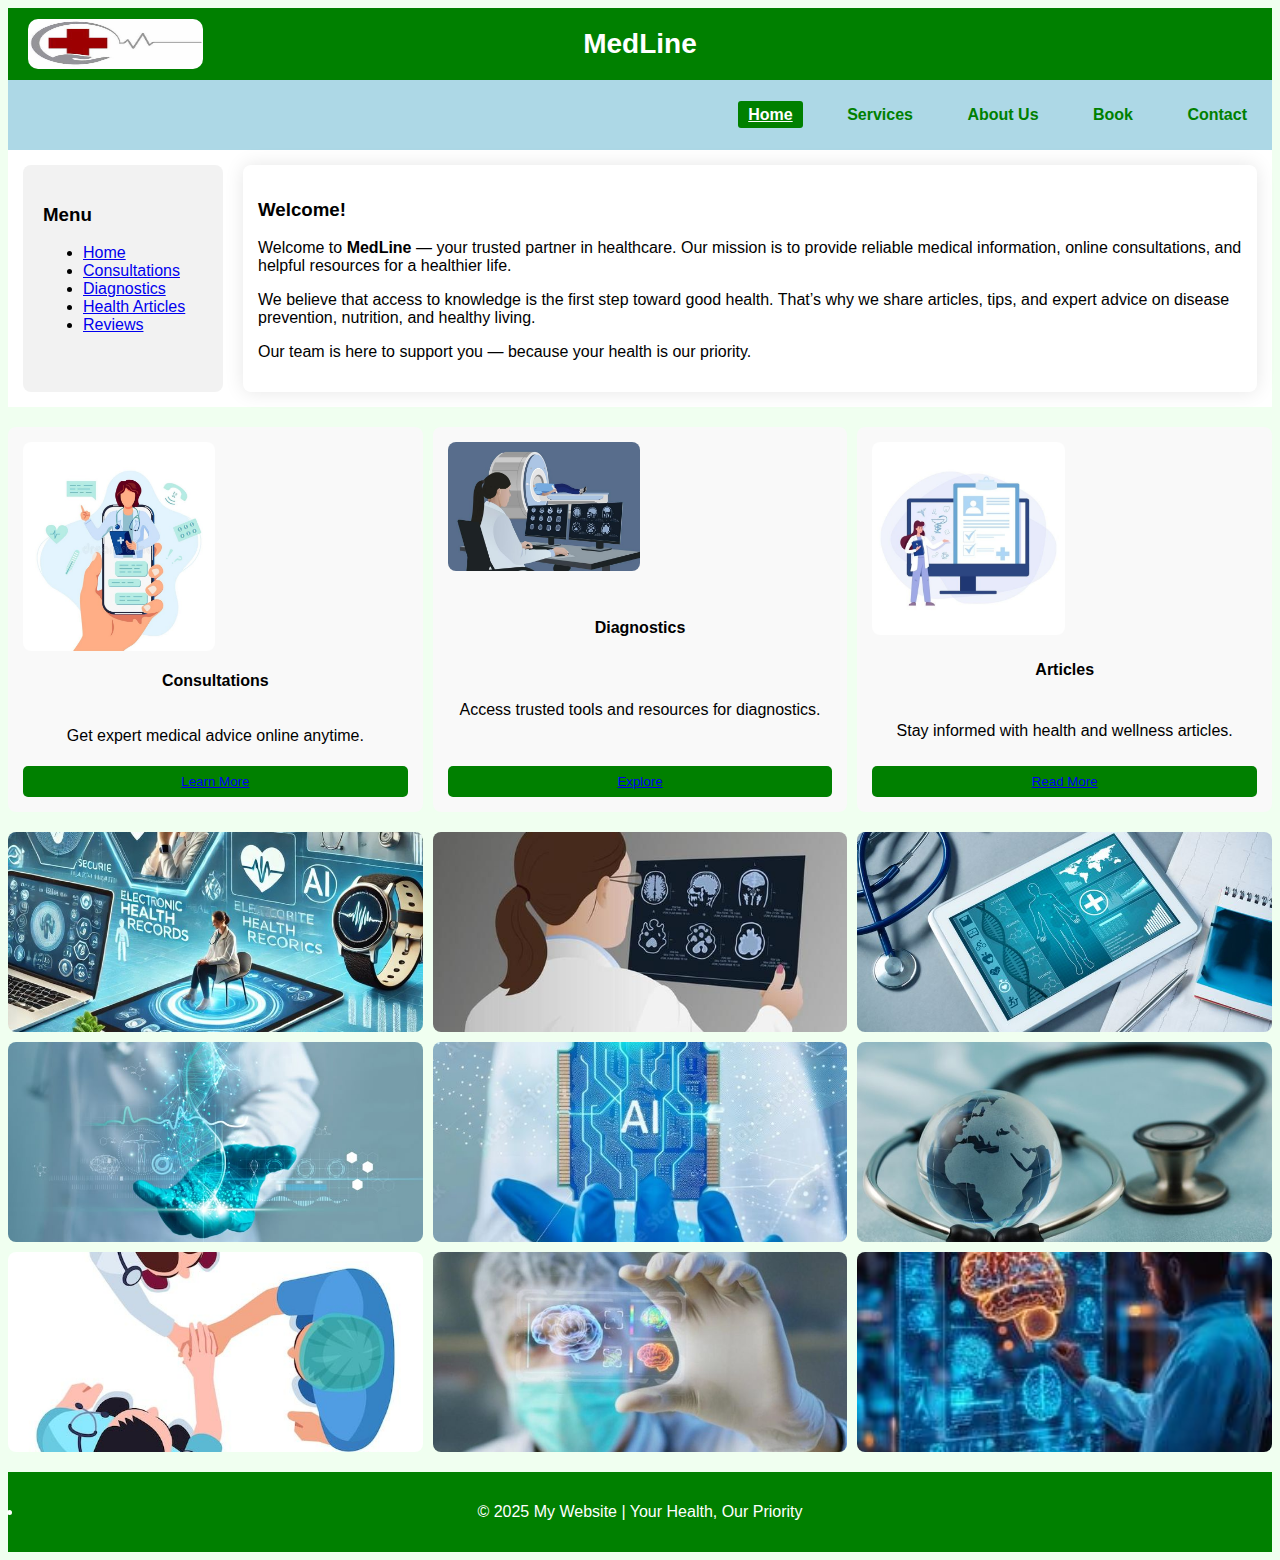
<file: index.html>
<!DOCTYPE html>
<html lang="en">
<head>
    <meta charset="UTF-8">
  
    <link rel="stylesheet" href="styless.css">
</head>
<body>
    <div class="header">
    <img src="medical.jpeg" class="logo" alt="logo">
    <h1>MedLine</h1>
</div>
              
    <div class="navbar">
        <ul>
        <a href="#" class="active">Home</a>
         <a href="indeex1.html">Services</a>
        <a href="index1.html">About Us</a>
        <a href="indeex2.html">Book</a>
        <a href="index2.html">Contact</a>
    </ul>
        
    </div>
    <div class="content">
        <div class="sidebar">
            <h3>Menu</h3>

            <ul>
                <li><a href="index.html">Home</a></li>
                <li><a href="https://www.google.com/search?q=consultations+medicine&sca_esv=81be61c3dad309e5&sxsrf=AE3TifOLhBl1Z5kuB4Z5nqQ7UNUty2KLtA%3A1758189861127&ei=JdnLaPu_">Consultations</a></li>
                <li><a href="https://www.mayoclinic.org/diseases-conditions/cancer/diagnosis-treatment/drc-20370594">Diagnostics</a></li>
                <li><a href="https://www.medicalnewstoday.com/articles/323648">Health Articles</a></li>
                <li><a href="https://www.nature.com/nrc/">Reviews</a></li>
            </ul>
        </div>

       <div class="aside">
            <h3>Welcome!</h3>
           <p>
            <p>Welcome to <b>MedLine</b> — your trusted partner in healthcare.  
               Our mission is to provide reliable medical information, online consultations, 
               and helpful resources for a healthier life.</p>

            <p>We believe that access to knowledge is the first step toward good health.  
               That’s why we share articles, tips, and expert advice on disease prevention, 
               nutrition, and healthy living.</p>


            <p>Our team is here to support you — because your health is our priority.</p>
        </div>
    </div>
    <div class="card-row">
                <div class="card">
                    <img src="Consult.jpg" alt="Consultations">
                    <h4>Consultations</h4>
                    <p>Get expert medical advice online anytime.</p>
                    <button><a href="https://www.google.com/search?q=consultations+medicine&sca_esv=81be61c3dad309e5&sxsrf=AE3TifOLhBl1Z5kuB4Z5nqQ7UNUty2KLtA%3A1758189861127&ei=JdnLaPu_">Learn More</a></button>
                </div>
                <div class="card">
                    <img src="Diagnostic.jpg" alt="Diagnostics">
                    <h4>Diagnostics</h4>
                    <p>Access trusted tools and resources for diagnostics.</p>
                    <button> <a href="https://www.mayoclinic.org/diseases-conditions/cancer/diagnosis-treatment/drc-20370594">Explore</a></button>
                </div>
                <div class="card">
                    <img src="articles.jpg" alt="Articles">
                    <h4>Articles</h4>
                    <p>Stay informed with health and wellness articles.</p>
                    <button><a href="https://www.medicalnewstoday.com/articles/323648">Read More</a></button>
                </div>
            </div>
        </section>
    </main>


    <section class="gallery">
        <img src="1.jpg" alt="Gallery 1">
        <img src="2.jpg" alt="Gallery 2">
        <img src="3.jpg" alt="Gallery 3">
        <img src="4.jpg" alt="Gallery 4">
        <img src="7.jpg" alt="Gallery 5">
        <img src="6.jpg" alt="Gallery 6">
        <img src="5.jpg" alt="Gallery 7">
        <img src="8.jpg" alt="Gallery 8">
        <img src="9.jpg" alt="Gallery 9">
    </section>

     <div class="footer">
       <li ><p>© 2025 My Website | Your Health, Our Priority</p></li> 
    </div>

</body>
</html>
</file>
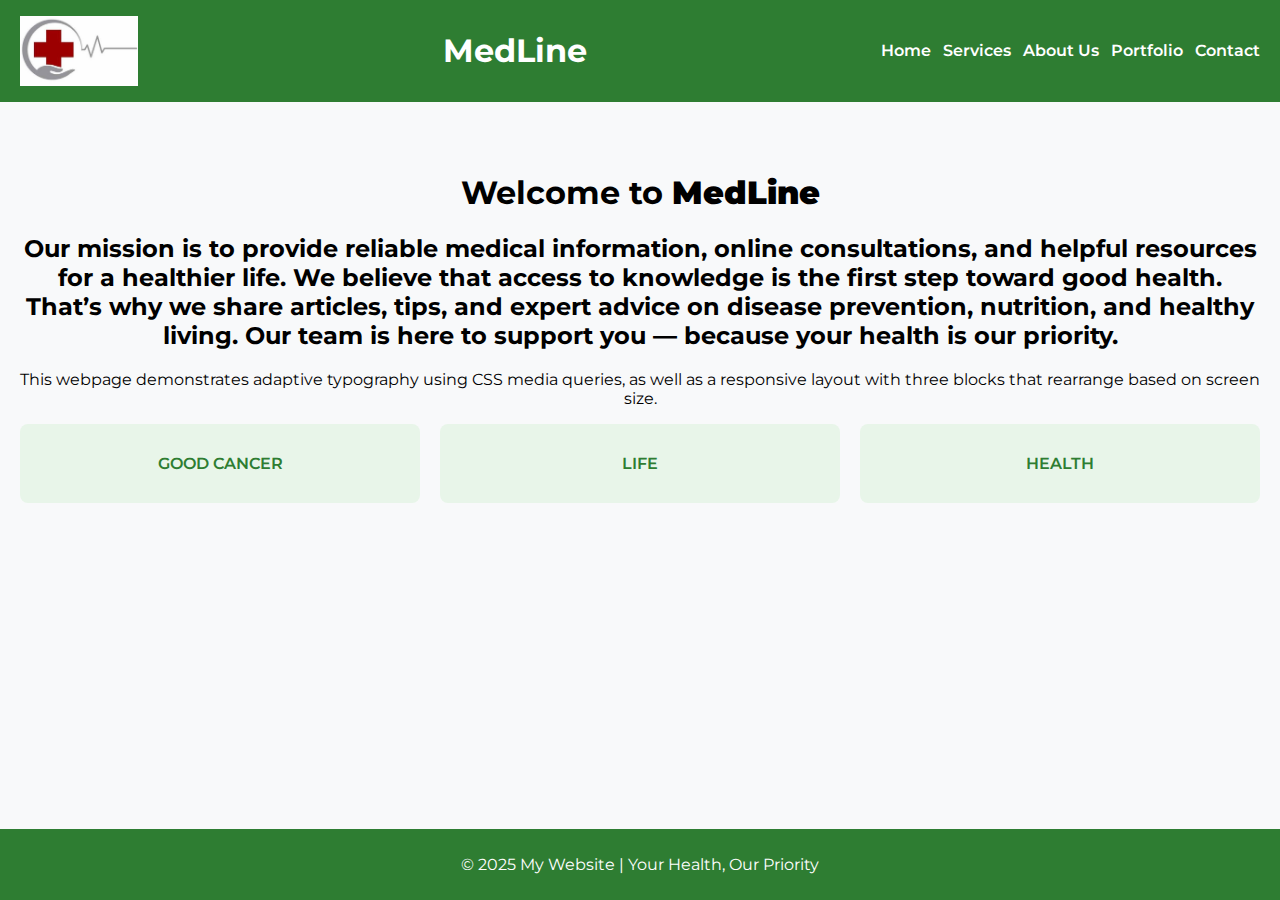
<file: indeex1.html>
<!DOCTYPE html>
<html lang="en">
<head>
    <meta charset="UTF-8">
    <meta name="viewport" content="width=device-width, initial-scale=1.0">
    <title>Media Queries Project</title>
    <link href="https://fonts.googleapis.com/css2?family=Montserrat:wght@300;400;600&display=swap" rel="stylesheet">
    <link rel="stylesheet" href="styl1.css">
</head>
<body>

<header class="header">
    <img src="medical.jpeg" class="logo" alt="logo">
    <h1>MedLine</h1>
    <nav class="navbar">
        <ul>
            <li><a href="index.html">Home</a></li>
            <li><a href="#" class="active">Services</a></li>
            <li><a href="index1.html">About Us</a></li>
            <li><a href="indeex2.html">Portfolio</a></li>
            <li><a href="index2.html">Contact</a></li>
        </ul>
    </nav>
</header>

<div class="container">
    <h1>Welcome to <b>MedLine</b></h1> <h2>Our mission is to provide reliable medical information, online consultations, and helpful resources for a healthier life. 
      We believe that access to knowledge is the first step toward good health. That’s why we share articles, tips, and expert advice on disease prevention, nutrition, 
      and healthy living.
      Our team is here to support you — because your health is our priority.</h2> 
    <p> This webpage demonstrates adaptive typography using CSS media queries, as well as a responsive layout with three blocks that rearrange based on screen size. </p>

    <div class="grid">
        <div class="box"><a href="#"> GOOD CANCER</a></div>
        <div class="box"><a href="#"> LIFE</a></div>
        <div class="box"><a href="#"> HEALTH</a></div>
    </div>
</div>

 <!-- <div class="links">
      <a href="../index.html" class="btn">Back to Home</a>
    </div> -->

<footer class="footer">
    <p>© 2025 My Website | Your Health, Our Priority</p>
</footer>

</body>
</html>
</file>
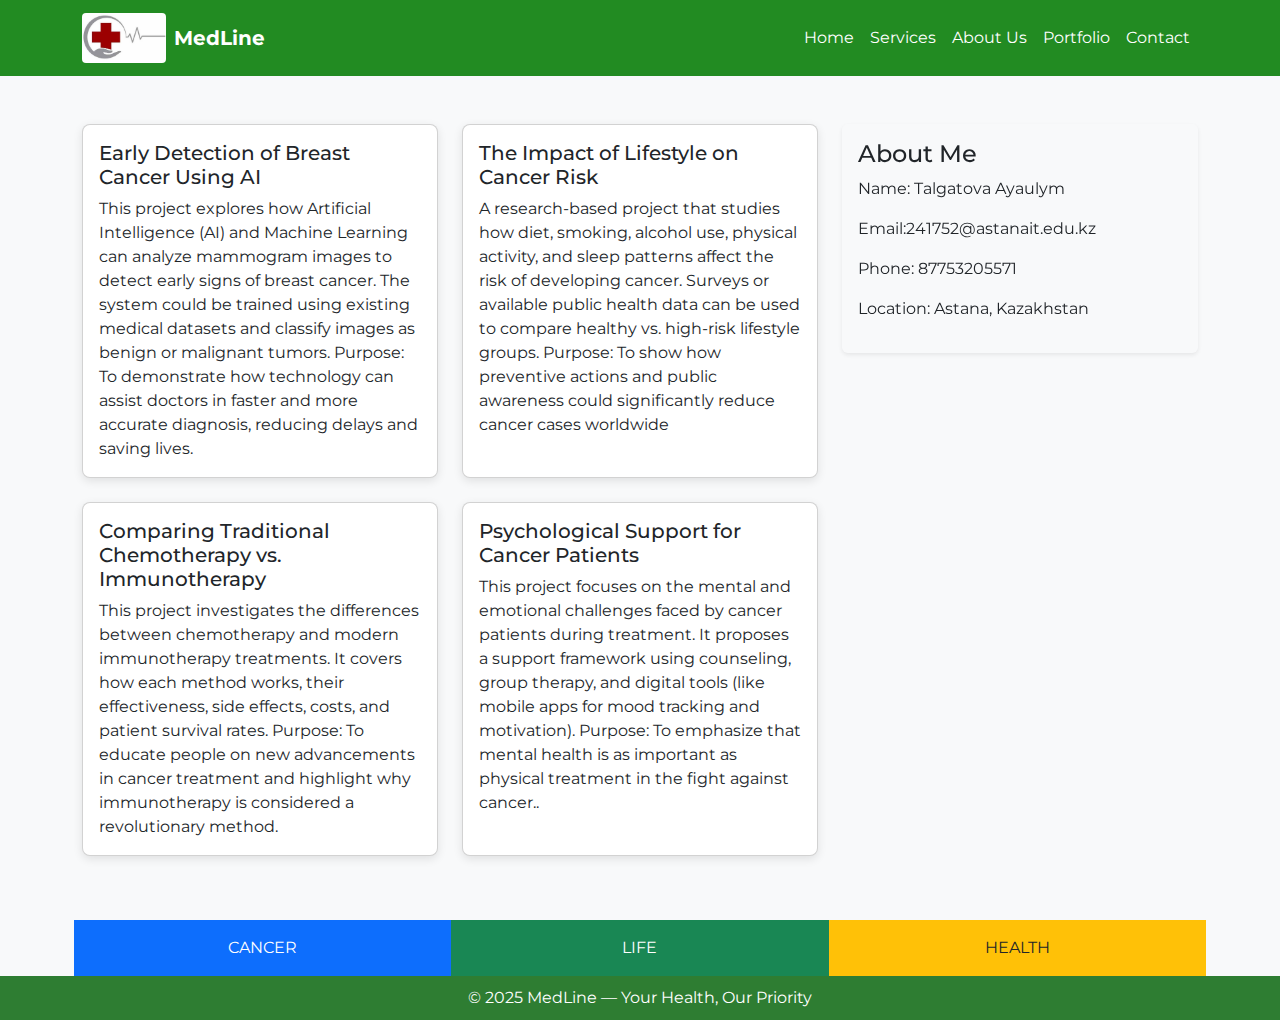
<file: indeex2.html>
<!DOCTYPE html>
<html lang="en">
<head>
  <meta charset="UTF-8">
  <meta name="viewport" content="width=device-width, initial-scale=1.0">
  <title>Responsive Portfolio</title>
  <link href="https://cdn.jsdelivr.net/npm/bootstrap@5.3.3/dist/css/bootstrap.min.css" rel="stylesheet">
  <link href="https://fonts.googleapis.com/css2?family=Montserrat:wght@300;400;600&display=swap" rel="stylesheet">
  <link rel="stylesheet" href="styl2.css">
</head>
<body>

<nav class="navbar navbar-expand-lg custom-green">
  <div class="container">
    
    <a class="navbar-brand d-flex align-items-center" href="#">
      <img src="medical.jpeg" class="header-logo" alt="Logo">
      <span class="ms-2 text-white fw-bold">MedLine</span>
    </a>

    <button class="navbar-toggler" type="button" data-bs-toggle="collapse" data-bs-target="#navMenu">
      <span class="navbar-toggler-icon"></span>
    </button>

    <div class="collapse navbar-collapse justify-content-end" id="navMenu">
      <ul class="navbar-nav">
        <li class="nav-item"><a class="nav-link text-white" href="index.html">Home</a></li>
        <li class="nav-item"><a class="nav-link text-white" href="indeex1.html">Services</a></li>
        <li class="nav-item"><a class="nav-link text-white" href="index1.html">About Us</a></li>
        <li class="nav-item"><a class="nav-link text-white" href="#" class="active">Portfolio</a></li>
        <li class="nav-item"><a class="nav-link text-white" href="index2.html">Contact</a></li>
      </ul>
    </div>
  </div>
</nav>


<main class="flex-grow-1">
     
  <div class="container mt-5">
    <div class="row">

     
      <div class="col-lg-8 col-md-7 order-1 order-md-1">
        <div class="row g-4">
          <div class="col-md-6 col-12">
            <div class="card h-100">
              <div class="card-body">
                <h5 class="card-title">Early Detection of Breast Cancer Using AI</h5>
                <p class="card-text">This project explores how Artificial Intelligence (AI) and Machine Learning
             can analyze mammogram images to detect early signs of breast cancer. The system could be trained using
              existing medical datasets and classify images as benign or malignant tumors.
              Purpose:
             To demonstrate how technology can assist doctors in faster and more accurate diagnosis,
             reducing delays and saving lives.</p>
              </div>
            </div>
          </div>
          <div class="col-md-6 col-12">
            <div class="card h-100">
              <div class="card-body">
                <h5 class="card-title">The Impact of Lifestyle on Cancer Risk</h5>
                <p class="card-text">A research-based project that studies how diet, smoking, alcohol use, physical activity,
                     and sleep patterns affect the risk of developing cancer. Surveys or available public health data can be used to 
                     compare healthy vs. high-risk lifestyle groups.
                    Purpose:
                  To show how preventive actions and public awareness could significantly reduce cancer cases worldwide</p>
              </div>
            </div>
          </div>
          <div class="col-md-6 col-12">
            <div class="card h-100">
              <div class="card-body">
                <h5 class="card-title">Comparing Traditional Chemotherapy vs. Immunotherapy</h5>
                <p class="card-text">This project investigates the differences between chemotherapy and modern immunotherapy treatments.
                     It covers how each method works, 
                    their effectiveness, side effects, costs, and patient survival rates.
                Purpose:
              To educate people on new advancements in cancer treatment
               and highlight why immunotherapy is considered a revolutionary method.</p>
              </div>
            </div>
          </div>
          <div class="col-md-6 col-12">
            <div class="card h-100">
              <div class="card-body">
                <h5 class="card-title">Psychological Support for Cancer Patients</h5>
                <p class="card-text">This project focuses on the mental and emotional challenges faced by cancer patients during treatment.
                     It proposes a support framework using counseling, group therapy, and digital tools (like mobile apps for mood tracking and motivation).
                 Purpose:
                 To emphasize that mental health is as important as physical treatment in the fight against cancer..</p>
              </div>
            </div>
          </div>
        </div>
      </div>

      <div class="col-lg-4 col-md-5 order-2 order-md-2 mb-4">
        <div class="bg-light p-3 rounded shadow-sm sticky-sidebar">
          <h4>About Me</h4>
          <p>Name: Talgatova Ayaulym</p>
          <p>Email:241752@astanait.edu.kz</p>
          <p>Phone: 87753205571</p>
          <p>Location: Astana, Kazakhstan</p>
        </div>
      </div>
    </div>

      <div class="row mt-5 g-3">
      <div class="col-lg-4 col-md-6 col-12 bg-primary text-white p-3 text-center">CANCER</div>
      <div class="col-lg-4 col-md-6 col-12 bg-success text-white p-3 text-center">LIFE</div>
      <div class="col-lg-4 col-md-6 col-12 bg-warning text-dark p-3 text-center">HEALTH</div>
    </div>
  </div>

</main>

<footer class="footer mt-auto">
  © 2025 MedLine — Your Health, Our Priority
</footer>

<script src="https://cdn.jsdelivr.net/npm/bootstrap@5.3.3/dist/js/bootstrap.bundle.min.js"></script>
</body>
</html>
</file>
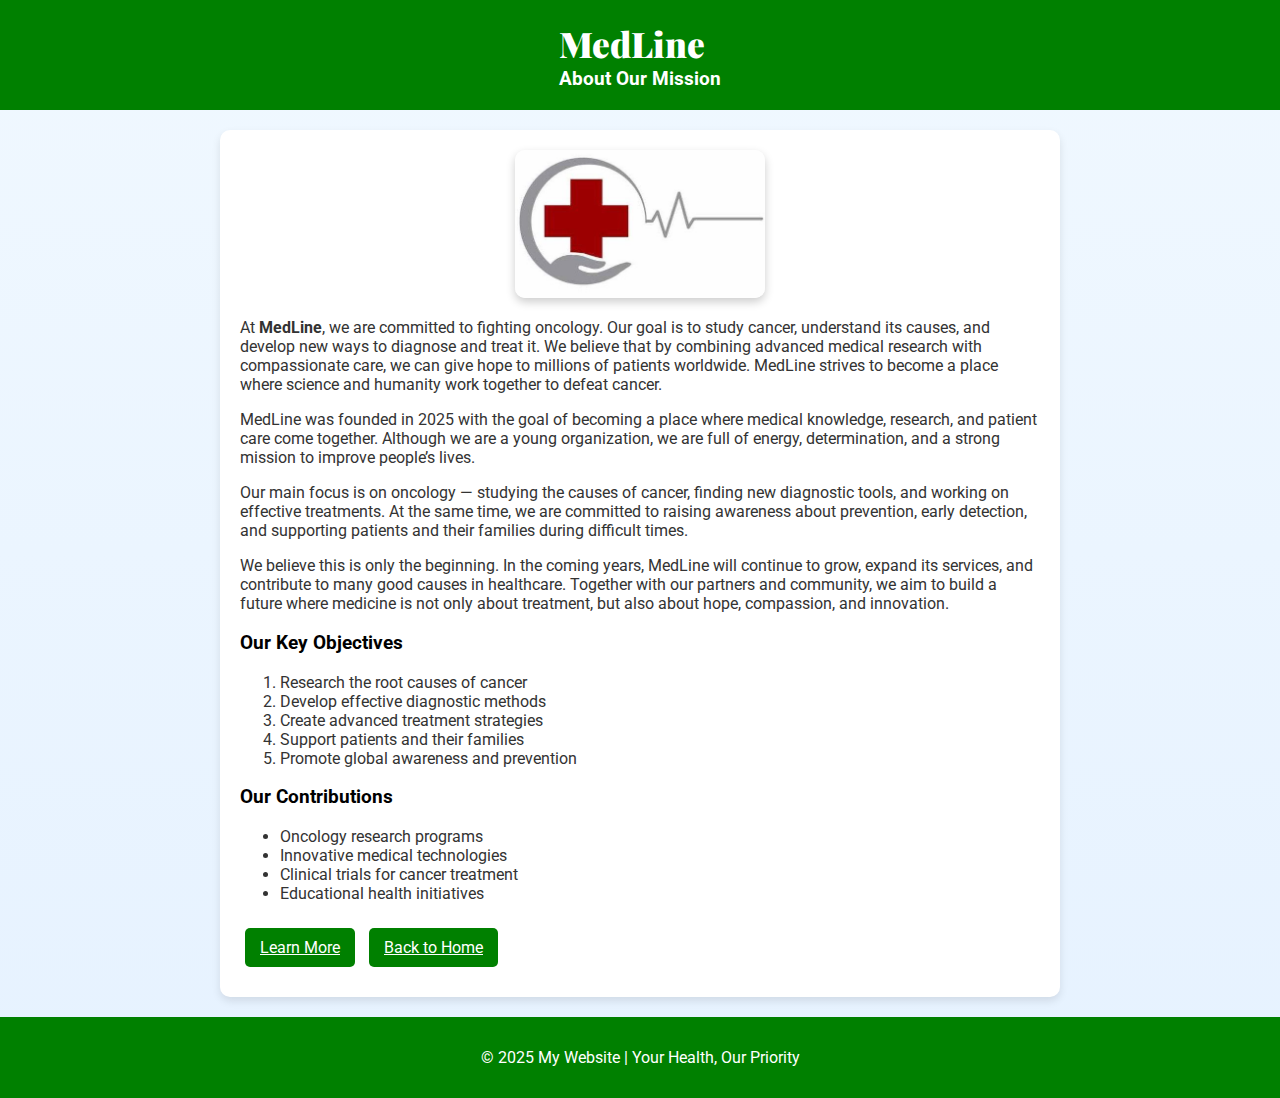
<file: index1.html>
<!DOCTYPE html>
<html lang="en">
<head>
  <meta charset="UTF-8">
  <title>About Us - MedLine</title>
  <link rel="stylesheet" href="styless1.css">
  <link href="https://fonts.googleapis.com/css2?family=Roboto:wght@400;700&family=Playfair+Display:wght@600&display=swap" rel="stylesheet">
</head>
<body>
  <header>
    <div class="header-container">
      <div>
        <h1><b>MedLine</b></h1>
        <h2>About Our Mission</h2>
      </div>
    </div>
  </header>

 
  <div class="content">
    <img src="medical.jpeg" alt="MedLine Logo" class="portrait">
    
    <p>
      At <strong>MedLine</strong>, we are committed to fighting oncology.  
      Our goal is to study cancer, understand its causes, and develop new ways to diagnose and treat it.  
      We believe that by combining advanced medical research with compassionate care, we can give hope to millions of patients worldwide.  
      MedLine strives to become a place where science and humanity work together to defeat cancer.
    </p>
    <p>
    MedLine was founded in 2025 with the goal of becoming a place where medical 
    knowledge, research, and patient care come together. Although we are a young 
    organization, we are full of energy, determination, and a strong mission to 
    improve people’s lives.
  </p>
  <p>
    Our main focus is on oncology — studying the causes of cancer, finding new 
    diagnostic tools, and working on effective treatments. At the same time, we 
    are committed to raising awareness about prevention, early detection, and 
    supporting patients and their families during difficult times.
  </p>
  <p>
    We believe this is only the beginning. In the coming years, MedLine will 
    continue to grow, expand its services, and contribute to many good causes 
    in healthcare. Together with our partners and community, we aim to build a 
    future where medicine is not only about treatment, but also about hope, 
    compassion, and innovation.
  </p>

    <h3>Our Key Objectives</h3>
    <ol>
      <li>Research the root causes of cancer</li>
      <li>Develop effective diagnostic methods</li>
      <li>Create advanced treatment strategies</li>
      <li>Support patients and their families</li>
      <li>Promote global awareness and prevention</li>
    </ol>

    <h3>Our Contributions</h3>
    <ul>
      <li>Oncology research programs</li>
      <li>Innovative medical technologies</li>
      <li>Clinical trials for cancer treatment</li>
      <li>Educational health initiatives</li>
    </ul>

    <div class="links">
      <a href="https://www.who.int/cancer/en/" target="_blank" class="btn">Learn More</a>
      <a href="index.html" class="btn">Back to Home</a>
    </div>
  </div>

  <div class="footer">
    <p>© 2025 My Website | Your Health, Our Priority</p>
  </div>

</body>
</html>
</file>
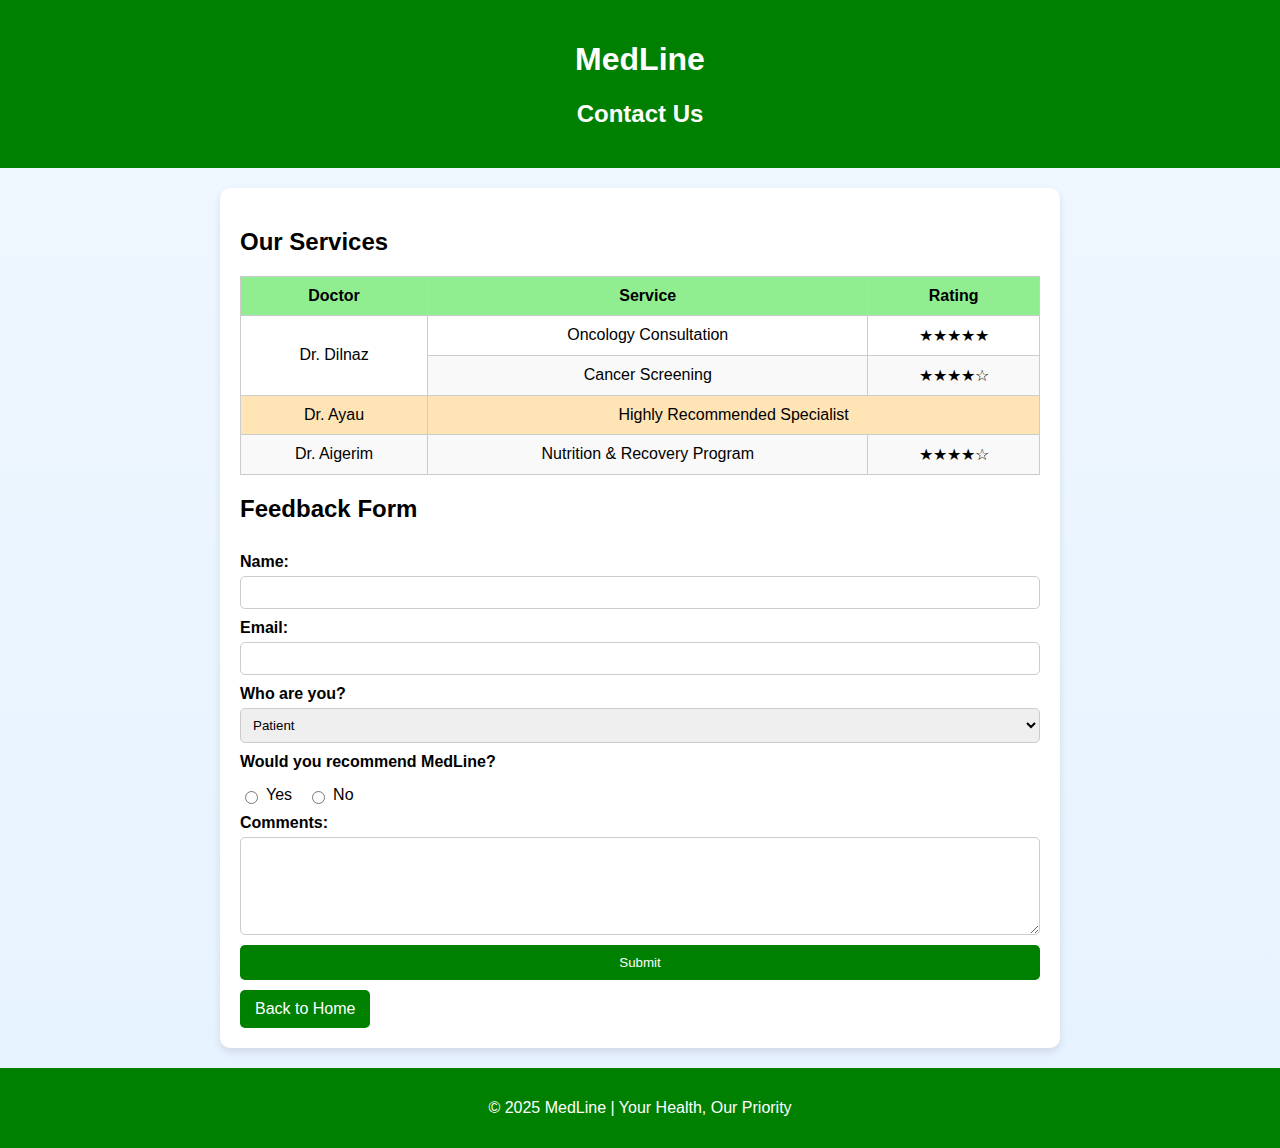
<file: index2.html>
<!DOCTYPE html>
<html lang="en">
<head>
  <meta charset="UTF-8">
  <title>Contacts - MedLine</title>
  <link rel="stylesheet" href="styless2.css">
</head>
<body>
  <header>
    <h1>MedLine</h1>
    <h2>Contact Us</h2>
  </header>

  <main class="content">
    
    <section>
      <h2 id="page-title">Our Services</h2>
      <table>
        <thead>
          <tr>
            <th>Doctor</th>
            <th>Service</th>
            <th>Rating</th>
          </tr>
        </thead>
        <tbody>
          <tr>
            <td rowspan="2">Dr. Dilnaz</td>
            <td>Oncology Consultation</td>
            <td>★★★★★</td>
          </tr>
          <tr>
            <td>Cancer Screening</td>
            <td>★★★★☆</td>
          </tr>
          <tr class="highlight-row">
            <td>Dr. Ayau</td>
            <td colspan="2">Highly Recommended Specialist</td>
          </tr>
          <tr>
            <td>Dr. Aigerim</td>
            <td>Nutrition & Recovery Program</td>
            <td>★★★★☆</td>
          </tr>
        </tbody>
      </table>
    </section>

    <section>
      <h2 id="form-title">Feedback Form</h2>
      <form id="feedback-form">
        <label for="name">Name:</label>
        <input type="text" id="name" name="name">

        <label for="email">Email:</label>
        <input type="email" id="email" name="email">

        <label for="role">Who are you?</label>
        <select id="role" name="role">
          <option>Patient</option>
          <option>Doctor</option>
          <option>Visitor</option>
        </select>

        <label>Would you recommend MedLine?</label>
        <div class="radio-group">
          <label><input type="radio" name="like" value="Yes"> Yes</label>
          <label><input type="radio" name="like" value="No"> No</label>
        </div>

        <label for="comments">Comments:</label>
        <textarea id="comments" name="comments"></textarea>

        <button type="submit" class="submit-btn">Submit</button>
      </form>
    </section>

    <div class="links">
      <a href="index.html" class="btn">Back to Home</a>
    </div>
  </main>

  <footer>
    <p>© 2025 MedLine | Your Health, Our Priority</p>
  </footer>
</body>
</html>
</file>
<file: styless.css>
body {
    margin: 5;
    font-family: Arial, sans-serif;
    background-color: #f0fff0; 
    display:flex;
    flex-direction: column;
    min-height: 100vh;
    margin: 5; 
}

.header {
    display: flex;
    align-items: center;
    justify-content: center; 
    padding: 20px;
    background-color: green;
    color: white;
    position: relative;
}


.header .logo {
    width: 175px;
    height: 50px;
    position: absolute; 
    left: 20px;
    top: 50%;
    transform: translateY(-50%);
    border-radius: 10px;
}


.header h1 {
    margin: 0;
    font-size: 28px;
    text-align: center;
    flex: 1; 
}


.navbar {
    display: flex;
    justify-content: right;
    gap: 30px;
    background-color: #add8e6; 
    padding: 10px 0;
}

.navbar a {
    color: green; 
    text-decoration: none;
    font-weight: bold;
    margin: 0 15px;
    padding: 5px 10px;
    border-radius: 3px;
}

.navbar a:hover,
.navbar a.active {
    background-color: green;
    color: white;
    text-decoration: underline;
}


.content {
    display: grid;
    grid-template-columns: 200px 1fr; 
    gap: 20px;
    padding: 15px;
    flex: 1;
    background-color: white;
}


.sidebar {
    background-color: #f2f2f2;
    padding: 20px;
    border-radius: 8px;
}

.aside {
    background-color: #ffffff;
    padding: 15px;
    border-radius: 8px;
    box-shadow: 0 0 19px rgba(0,0,0,0.1);
}


.card-row {
    display: flex;
    gap: 10px;
    margin-top: 20px;
    justify-content: center;
}

.card {
    flex: 1;
    background: #f9f9f9;
    border-radius: 8px;
    padding: 15px;
    text-align: center;
    transition: transform 0.3s, box-shadow 0.3s;
    display: flex;
    flex-direction: column;
    justify-content: space-between;
}

.card img {
    max-width: 50%;
    border-radius: 8px;
}

.card button {
    margin-top: 5px;
    padding: 8px 12px;
    border: none;
    background: green; 
    color: white;
    border-radius: 5px;
    cursor: pointer;
}

.card button:hover {
    background: darkgreen;
}

.card:hover {
    transform: scale(1.05);
    box-shadow: 0 5px 15px rgba(0,0,0,0.2);
}


.gallery {
    display: grid;
    grid-template-columns: repeat(3, 1fr);  /* сетка в которм можно колуму тд создать*/
    gap: 10px;
    padding: 20px 0;
}

.gallery img {
    width: 100%;     /* 70%*/
    height: 200px;     /* ubrat*/
    border-radius: 8px;
    object-fit: cover;  /*ubr*/
    transition: transform 0.3s; 
}

.gallery img:hover {
    transform: scale(1.05); /* жузеге асатын уакыты*/
}



.footer {
    background-color: green; 
    color: white;
    text-align: center;
    padding: 15px;
    margin-top: auto;
}
</file>
<file: styl1.css>
body {
    min-height: 100vh;      
    margin: 0;
    display: flex;
    flex-direction: column;
    font-family: 'Montserrat', sans-serif;
    background-color: #f8f9fa;
}


.header {
    background-color: #2e7d32;
    color: white;
    display: flex;
    align-items: center;
    justify-content: space-between;
    padding: 10px 20px;
}

.logo {
    height: 70px;
    margin-right: 10px;
}

.navbar ul {
    list-style: none;
    display: flex;
    gap: 12px;
    margin: 0;
    padding: 0;
}

.navbar li { display: inline; }

.navbar a {
    color: white;
    text-decoration: none;
    font-weight: 600;
}

.navbar a:hover { text-decoration: underline; }


.container {
    flex: 1;              
    padding: 50px 20px;
    text-align: center;
}

.grid {
    display: grid;
    gap: 20px;
    grid-template-columns: repeat(3, 1fr);
}

.box {
    background-color: #e8f5e9;
    padding: 30px;
    border-radius: 8px;
    font-weight: 600;
}

.box a { color: #2e7d32; text-decoration: none; }

.btn {
  background: darkgreen;
}


.footer {
    background-color: #2e7d32;
    color: white;
    text-align: center;
    padding: 10px;
}


/* MEDIA QUERIES */

/* Tablets (768px и выше, но меньше 1024px) */
@media (max-width: 1024px) {
    .grid {
        grid-template-columns: repeat(2, 1fr); /* две колонки на планшете */
    }

    .container h1 {
        font-size: 2rem;
    }

    .container h2 {
        font-size: 1rem;
    }

    .header {
        flex-direction: column;
        align-items: flex-start;
        gap: 10px;
    }

    .navbar ul {
        flex-wrap: wrap;
        gap: 8px;
    }

    .logo {
        height: 60px;
    }
}

/* Mobile (меньше 768px) */
@media (max-width: 767px) {
    .grid {
        grid-template-columns: 1fr; /* одна колонка на мобильных */
    }

    .container h1 {
        font-size: 1.5rem;
    }

    .container h2 {
        font-size: 0.9rem;
    }

    .header {
        flex-direction: column;
        align-items: center;
        text-align: center;
        gap: 10px;
    }

    .navbar ul {
        flex-direction: column;
        align-items: center;
        gap: 5px;
    }

    .logo {
        height: 50px;
    }

    .footer {
        font-size: 0.9rem;
        padding: 8px;
    }

    .box {
        padding: 20px;
        font-size: 0.9rem;
    }
}
</file>
<file: styl2.css>
body {
  min-height: 100vh;
  display: flex;
  flex-direction: column;
  margin: 0;
  font-family: 'Montserrat', sans-serif;
  background-color: #f8f9fa;
}

/* Navbar */
.custom-green {
  background-color: #228B22 !important;
}

.header-logo {
  height: 50px;
  border-radius: 4px;
}

/* Cards */
.card {
  border-radius: 8px;
  box-shadow: 0 3px 10px rgba(0,0,0,0.1);
}

/* Footer */
.footer {
  background-color: #2e7d32;
  color: white;
  text-align: center;
  padding: 10px;
}

/* About Me sticky справа */
.sticky-sidebar {
  position: sticky;
  top: 20px;
}

/* Media Queries */
@media (max-width: 992px) {
  .header-logo { height: 45px; }
  .navbar-nav .nav-link { font-size: 14px; }
}

@media (max-width: 768px) {
  .header-logo { height: 40px; }
  .navbar-nav { flex-direction: column; gap: 5px; }
  .sticky-sidebar { position: relative; top: 0; margin-top: 20px; }
}

@media (max-width: 576px) {
  .card .card-title { font-size: 16px; }
  .card .card-text { font-size: 14px; }
}
</file>
<file: styless1.css>
body {
  font-family: 'Roboto', sans-serif;
  margin: 0;
  padding: 0;
  background: linear-gradient(to bottom, #f0f8ff, #e6f2ff);
  color: #333;
}


header {
  background: green;
  font-family: 'Playfair Display', serif;
  color: white;
  padding: 20px;
}

.header-container {
  display: flex;
  align-items: center;
  justify-content: center; 
  gap: 15px;
}

.header-logo {
  height: 60px;
  border-radius: 8px;
}

header h1 {
  margin: 0;
  font-size: 2.2em;
}

header h2 {
  margin: 0;
  font-size: 1.2em;
  font-family: 'Roboto', sans-serif;
}


.content {
  max-width: 800px;
  margin: 20px auto;
  padding: 20px;
  background: white;
  border-radius: 10px;
  box-shadow: 0 4px 8px rgba(0,0,0,0.1);
}

.portrait {
  display: block;
  max-width: 250px;
  margin: 0 auto 20px;
  border-radius: 10px;
  box-shadow: 0 4px 10px rgba(0,0,0,0.2);
}

h1,h2{
    color: white;
}
  h3 {
  color: black;
}

ol, ul {
  margin: 15px 0;
  padding-left: 40px;
}

a {
  color: green;
}

a:hover {
  text-decoration: underline;
}

.btn {
  display: inline-block;
  margin: 10px 5px;
  padding: 10px 15px;
  background: green;
  color: white;
  border-radius: 5px;
  transition: 0.3s;
}

.btn:hover {
  background: darkgreen;
}

.footer {
  clear: both;
  background-color: green; 
  color: white;
  text-align: center;
  padding: 15px;
  margin-top: auto; 
}
</file>
<file: styless2.css>
body {
  font-family: Arial, sans-serif;
  margin: 0;
  padding: 0;
  background: linear-gradient(to bottom, #f0f8ff, #e6f2ff);
}

header {
  background: green;
  color: white;
  text-align: center;
  padding: 20px;
}

.content {
  max-width: 800px;
  margin: 20px auto;
  padding: 20px;
  background: white;
  border-radius: 10px;
  box-shadow: 0 4px 8px rgba(0,0,0,0.1);
}

table {
  width: 100%;
  border-collapse: collapse;
  margin: 20px 0;
}

th, td {
  border: 1px solid #ccc;
  padding: 10px;
  text-align: center;
}

thead {
  background: lightgreen;
}

tr:nth-child(even) {
  background: #f9f9f9;
}

.highlight-row {
  background: #ffe4b5;
}

form {
  display: flex;
  flex-direction: column;
}

label {
  font-weight: bold;
  margin-top: 10px;
}

input, select, textarea {
  padding: 8px;
  margin-top: 5px;
  border: 1px solid #ccc;
  border-radius: 5px;
}

textarea {
  resize: vertical;
  min-height: 80px;
}

.radio-group {
  display: flex;
  gap: 15px;
  margin-top: 5px;
}

.radio-group label {
  display: flex;
  align-items: center;
  gap: 5px;
  font-weight: normal;
}

.submit-btn {
  margin-top: 10px;
  padding: 10px;
  background: green;
  color: white;
  border: none;
  border-radius: 5px;
  cursor: pointer;
}

.submit-btn:hover {
  background: darkgreen;
}

.btn {
  display: inline-block;
  margin-top: 10px;
  padding: 10px 15px;
  background: green;
  color: white;
  border-radius: 5px;
  text-decoration: none;
}

.btn:hover {
  background: darkgreen;
}

footer {
  background: green;
  color: white;
  text-align: center;
  padding: 15px;
  margin-top: 20px;
}
</file>
